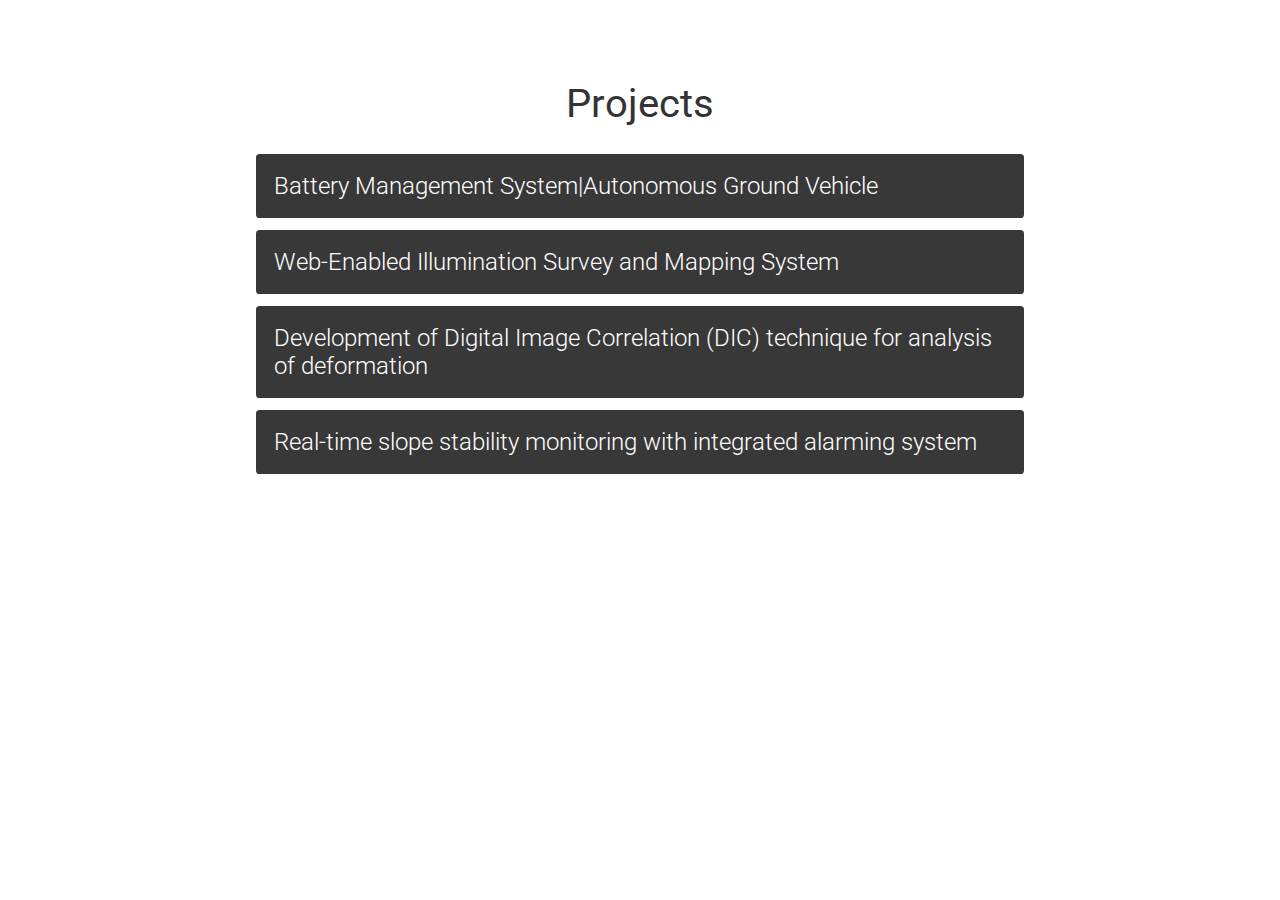
<file: Assignments/Projects/index.html>
<!DOCTYPE html>
<html lang="en" >
<head>
  <meta charset="UTF-8">
  <title>Projects</title>
  <link rel="stylesheet" href="./style.css">

</head>
<body>

<h1>Projects</h1>

<ul class="accordion">
  <li>
    <a class="toggle" href=#>Battery Management System|Autonomous Ground Vehicle</a>
    <p class="inner">
      Autonomous Ground Vehicle, IGVC-AutoNav, Second Position |AGV LAB | IIT Kharagpur<br>
•Developed the battery management system with various specification and different voltage output to different sensors<br>
•Designed a circuit to monitor battery level and plotted the voltage to load characteristics and current to load characteristics

	  </p>
  </li>
  
  <li>
    <a class="toggle" href=#>Web-Enabled Illumination Survey and Mapping System </a>
    <p class="inner">
      Web-Enabled Illumination Survey and Mapping System | Innovation Lab | IIT Kharagpur <br>
• Built a handheld device for illumination surveying of geo-fence; engineered a lux-meter, caliberated it to minimize error <br>
• Organised the data captured and mapped it showing the intensity at each surveyed points, creating a GUI for potential users.
 </p>
  </li>
  
  <li>
    <a class="toggle" href=#>Development of Digital Image Correlation (DIC) technique for analysis of deformation </a>
    <p class="inner">
      Development of Digital Image Correlation (DIC) technique for analysis of deformation | IIT Kharagpur <br>
• Determining the actual deformation behavior in geo-materials using finite element method based on DIC technique<br>
• Designing of structures and quantitative estimation of mechanical constitutive parameters through image analysis
</p>
  </li>
  
  <li>
    <a class="toggle" href=#>Real-time slope stability monitoring with integrated alarming system</a>
    <p class="inner">
      Real-time slope stability monitoring with integrated alarming system| Prof. Khanindra Pathak | IIT Kharagpur <br>
	  • Formulating accurate method to measure linear+angular displacement of slope in four dimensions from numerical approach <br>
• Prototyping a device using MEMS(microelectromechanical-system) to collect nine-axes motion data remotely to predict  failure
</p>
  </li>
</ul>
<!-- partial -->
  <script src='https://cdnjs.cloudflare.com/ajax/libs/jquery/3.3.1/jquery.min.js'></script><script  src="./script.js"></script>

</body>
</html>
</file>
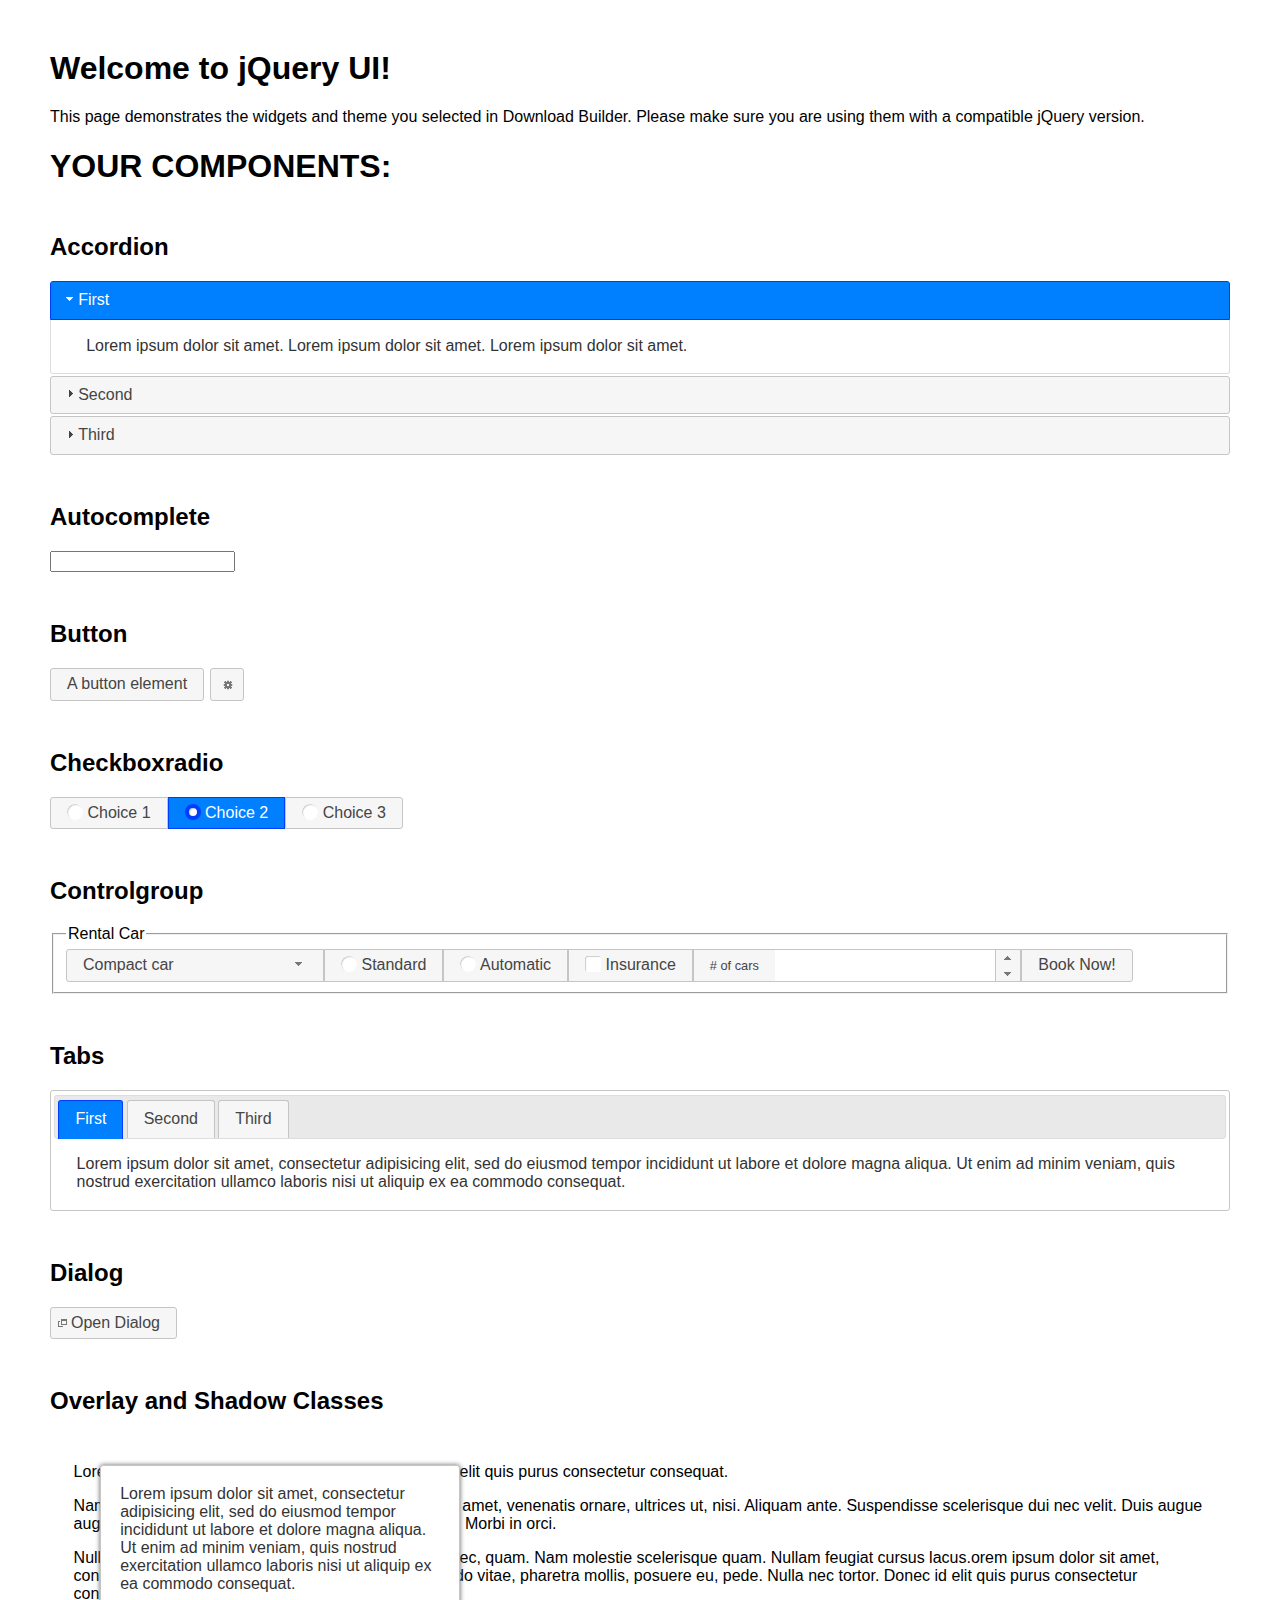
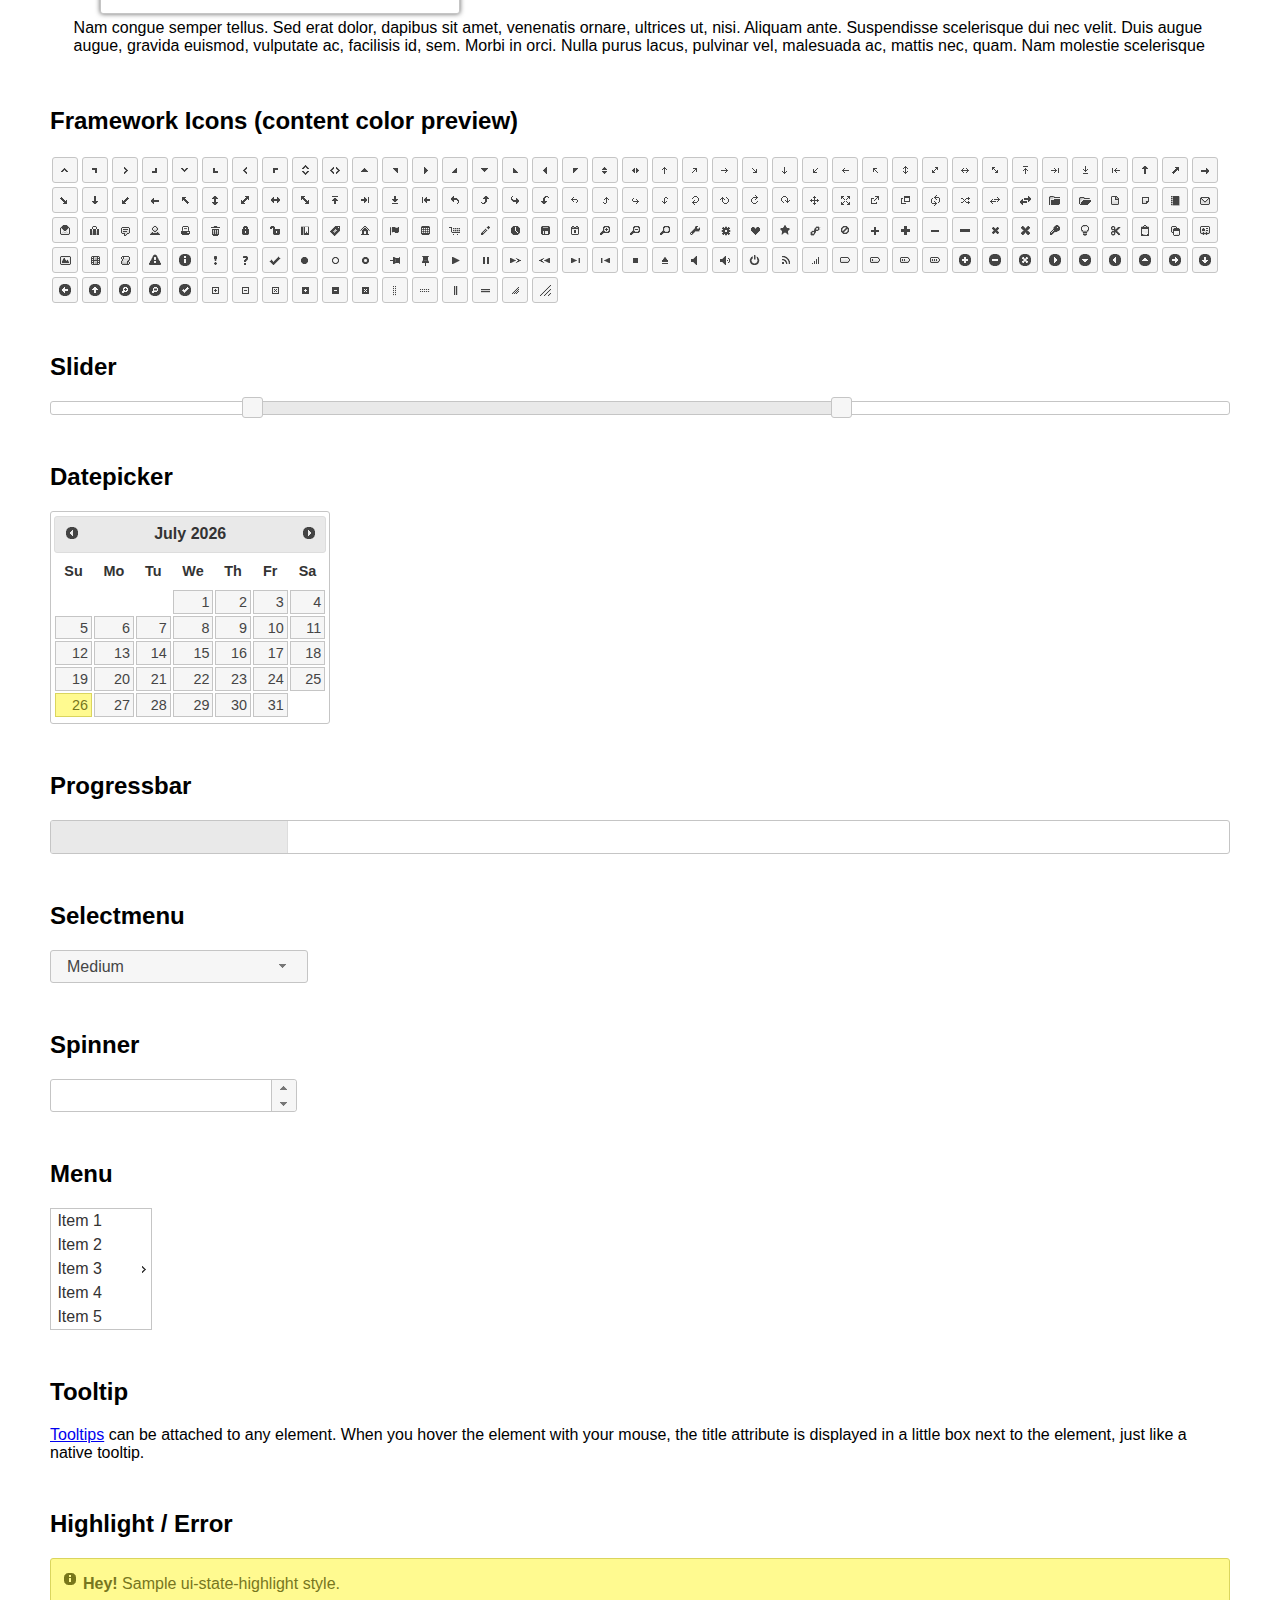
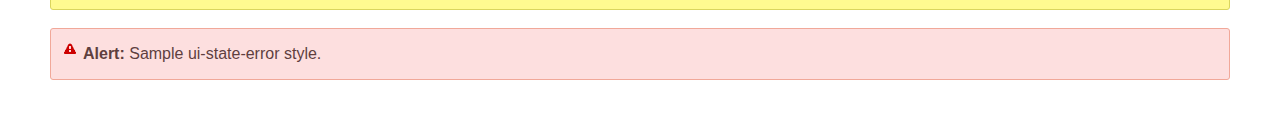
<file: Assignments/Assignment2/jquery_ui/index.html>
<!doctype html>
<html lang="us">
<head>
	<meta charset="utf-8">
	<title>jQuery UI Example Page</title>
	<link href="jquery-ui.css" rel="stylesheet">
	<style>
	body{
		font-family: "Trebuchet MS", sans-serif;
		margin: 50px;
	}
	.demoHeaders {
		margin-top: 2em;
	}
	#dialog-link {
		padding: .4em 1em .4em 20px;
		text-decoration: none;
		position: relative;
	}
	#dialog-link span.ui-icon {
		margin: 0 5px 0 0;
		position: absolute;
		left: .2em;
		top: 50%;
		margin-top: -8px;
	}
	#icons {
		margin: 0;
		padding: 0;
	}
	#icons li {
		margin: 2px;
		position: relative;
		padding: 4px 0;
		cursor: pointer;
		float: left;
		list-style: none;
	}
	#icons span.ui-icon {
		float: left;
		margin: 0 4px;
	}
	.fakewindowcontain .ui-widget-overlay {
		position: absolute;
	}
	select {
		width: 200px;
	}
	</style>
</head>
<body>

<h1>Welcome to jQuery UI!</h1>

<div class="ui-widget">
	<p>This page demonstrates the widgets and theme you selected in Download Builder. Please make sure you are using them with a compatible jQuery version.</p>
</div>

<h1>YOUR COMPONENTS:</h1>


<!-- Accordion -->
<h2 class="demoHeaders">Accordion</h2>
<div id="accordion">
	<h3>First</h3>
	<div>Lorem ipsum dolor sit amet. Lorem ipsum dolor sit amet. Lorem ipsum dolor sit amet.</div>
	<h3>Second</h3>
	<div>Phasellus mattis tincidunt nibh.</div>
	<h3>Third</h3>
	<div>Nam dui erat, auctor a, dignissim quis.</div>
</div>



<!-- Autocomplete -->
<h2 class="demoHeaders">Autocomplete</h2>
<div>
	<input id="autocomplete" title="type &quot;a&quot;">
</div>



<!-- Button -->
<h2 class="demoHeaders">Button</h2>
<button id="button">A button element</button>
<button id="button-icon">An icon-only button</button>



<!-- Checkboxradio -->
<h2 class="demoHeaders">Checkboxradio</h2>
<form style="margin-top: 1em;">
	<div id="radioset">
		<input type="radio" id="radio1" name="radio"><label for="radio1">Choice 1</label>
		<input type="radio" id="radio2" name="radio" checked="checked"><label for="radio2">Choice 2</label>
		<input type="radio" id="radio3" name="radio"><label for="radio3">Choice 3</label>
	</div>
</form>



<!-- Controlgroup -->
<h2 class="demoHeaders">Controlgroup</h2>
<fieldset>
	<legend>Rental Car</legend>
	<div id="controlgroup">
		<select id="car-type">
			<option>Compact car</option>
			<option>Midsize car</option>
			<option>Full size car</option>
			<option>SUV</option>
			<option>Luxury</option>
			<option>Truck</option>
			<option>Van</option>
		</select>
		<label for="transmission-standard">Standard</label>
		<input type="radio" name="transmission" id="transmission-standard">
		<label for="transmission-automatic">Automatic</label>
		<input type="radio" name="transmission" id="transmission-automatic">
		<label for="insurance">Insurance</label>
		<input type="checkbox" name="insurance" id="insurance">
		<label for="horizontal-spinner" class="ui-controlgroup-label"># of cars</label>
		<input id="horizontal-spinner" class="ui-spinner-input">
		<button>Book Now!</button>
	</div>
</fieldset>



<!-- Tabs -->
<h2 class="demoHeaders">Tabs</h2>
<div id="tabs">
	<ul>
		<li><a href="#tabs-1">First</a></li>
		<li><a href="#tabs-2">Second</a></li>
		<li><a href="#tabs-3">Third</a></li>
	</ul>
	<div id="tabs-1">Lorem ipsum dolor sit amet, consectetur adipisicing elit, sed do eiusmod tempor incididunt ut labore et dolore magna aliqua. Ut enim ad minim veniam, quis nostrud exercitation ullamco laboris nisi ut aliquip ex ea commodo consequat.</div>
	<div id="tabs-2">Phasellus mattis tincidunt nibh. Cras orci urna, blandit id, pretium vel, aliquet ornare, felis. Maecenas scelerisque sem non nisl. Fusce sed lorem in enim dictum bibendum.</div>
	<div id="tabs-3">Nam dui erat, auctor a, dignissim quis, sollicitudin eu, felis. Pellentesque nisi urna, interdum eget, sagittis et, consequat vestibulum, lacus. Mauris porttitor ullamcorper augue.</div>
</div>



<h2 class="demoHeaders">Dialog</h2>
<p>
	<button id="dialog-link" class="ui-button ui-corner-all ui-widget">
		<span class="ui-icon ui-icon-newwin"></span>Open Dialog
	</button>
</p>

<h2 class="demoHeaders">Overlay and Shadow Classes</h2>
<div style="position: relative; width: 96%; height: 200px; padding:1% 2%; overflow:hidden;" class="fakewindowcontain">
	<p>Lorem ipsum dolor sit amet,  Nulla nec tortor. Donec id elit quis purus consectetur consequat. </p><p>Nam congue semper tellus. Sed erat dolor, dapibus sit amet, venenatis ornare, ultrices ut, nisi. Aliquam ante. Suspendisse scelerisque dui nec velit. Duis augue augue, gravida euismod, vulputate ac, facilisis id, sem. Morbi in orci. </p><p>Nulla purus lacus, pulvinar vel, malesuada ac, mattis nec, quam. Nam molestie scelerisque quam. Nullam feugiat cursus lacus.orem ipsum dolor sit amet, consectetur adipiscing elit. Donec libero risus, commodo vitae, pharetra mollis, posuere eu, pede. Nulla nec tortor. Donec id elit quis purus consectetur consequat. </p><p>Nam congue semper tellus. Sed erat dolor, dapibus sit amet, venenatis ornare, ultrices ut, nisi. Aliquam ante. Suspendisse scelerisque dui nec velit. Duis augue augue, gravida euismod, vulputate ac, facilisis id, sem. Morbi in orci. Nulla purus lacus, pulvinar vel, malesuada ac, mattis nec, quam. Nam molestie scelerisque quam. </p><p>Nullam feugiat cursus lacus.orem ipsum dolor sit amet, consectetur adipiscing elit. Donec libero risus, commodo vitae, pharetra mollis, posuere eu, pede. Nulla nec tortor. Donec id elit quis purus consectetur consequat. Nam congue semper tellus. Sed erat dolor, dapibus sit amet, venenatis ornare, ultrices ut, nisi. Aliquam ante. </p><p>Suspendisse scelerisque dui nec velit. Duis augue augue, gravida euismod, vulputate ac, facilisis id, sem. Morbi in orci. Nulla purus lacus, pulvinar vel, malesuada ac, mattis nec, quam. Nam molestie scelerisque quam. Nullam feugiat cursus lacus.orem ipsum dolor sit amet, consectetur adipiscing elit. Donec libero risus, commodo vitae, pharetra mollis, posuere eu, pede. Nulla nec tortor. Donec id elit quis purus consectetur consequat. Nam congue semper tellus. Sed erat dolor, dapibus sit amet, venenatis ornare, ultrices ut, nisi. </p>

	<!-- ui-dialog -->
	<div class="ui-widget-overlay ui-front"></div>
	<div style="position: absolute; width: 320px; left: 50px; top: 30px; padding: 1.2em" class="ui-widget ui-front ui-widget-content ui-corner-all ui-widget-shadow">
		Lorem ipsum dolor sit amet, consectetur adipisicing elit, sed do eiusmod tempor incididunt ut labore et dolore magna aliqua. Ut enim ad minim veniam, quis nostrud exercitation ullamco laboris nisi ut aliquip ex ea commodo consequat.
	</div>

</div>

<!-- ui-dialog -->
<div id="dialog" title="Dialog Title">
	<p>Lorem ipsum dolor sit amet, consectetur adipisicing elit, sed do eiusmod tempor incididunt ut labore et dolore magna aliqua. Ut enim ad minim veniam, quis nostrud exercitation ullamco laboris nisi ut aliquip ex ea commodo consequat.</p>
</div>



<h2 class="demoHeaders">Framework Icons (content color preview)</h2>
<ul id="icons" class="ui-widget ui-helper-clearfix">
	<li class="ui-state-default ui-corner-all" title=".ui-icon-caret-1-n"><span class="ui-icon ui-icon-caret-1-n"></span></li>
	<li class="ui-state-default ui-corner-all" title=".ui-icon-caret-1-ne"><span class="ui-icon ui-icon-caret-1-ne"></span></li>
	<li class="ui-state-default ui-corner-all" title=".ui-icon-caret-1-e"><span class="ui-icon ui-icon-caret-1-e"></span></li>
	<li class="ui-state-default ui-corner-all" title=".ui-icon-caret-1-se"><span class="ui-icon ui-icon-caret-1-se"></span></li>
	<li class="ui-state-default ui-corner-all" title=".ui-icon-caret-1-s"><span class="ui-icon ui-icon-caret-1-s"></span></li>
	<li class="ui-state-default ui-corner-all" title=".ui-icon-caret-1-sw"><span class="ui-icon ui-icon-caret-1-sw"></span></li>
	<li class="ui-state-default ui-corner-all" title=".ui-icon-caret-1-w"><span class="ui-icon ui-icon-caret-1-w"></span></li>
	<li class="ui-state-default ui-corner-all" title=".ui-icon-caret-1-nw"><span class="ui-icon ui-icon-caret-1-nw"></span></li>
	<li class="ui-state-default ui-corner-all" title=".ui-icon-caret-2-n-s"><span class="ui-icon ui-icon-caret-2-n-s"></span></li>
	<li class="ui-state-default ui-corner-all" title=".ui-icon-caret-2-e-w"><span class="ui-icon ui-icon-caret-2-e-w"></span></li>
	<li class="ui-state-default ui-corner-all" title=".ui-icon-triangle-1-n"><span class="ui-icon ui-icon-triangle-1-n"></span></li>
	<li class="ui-state-default ui-corner-all" title=".ui-icon-triangle-1-ne"><span class="ui-icon ui-icon-triangle-1-ne"></span></li>
	<li class="ui-state-default ui-corner-all" title=".ui-icon-triangle-1-e"><span class="ui-icon ui-icon-triangle-1-e"></span></li>
	<li class="ui-state-default ui-corner-all" title=".ui-icon-triangle-1-se"><span class="ui-icon ui-icon-triangle-1-se"></span></li>
	<li class="ui-state-default ui-corner-all" title=".ui-icon-triangle-1-s"><span class="ui-icon ui-icon-triangle-1-s"></span></li>
	<li class="ui-state-default ui-corner-all" title=".ui-icon-triangle-1-sw"><span class="ui-icon ui-icon-triangle-1-sw"></span></li>
	<li class="ui-state-default ui-corner-all" title=".ui-icon-triangle-1-w"><span class="ui-icon ui-icon-triangle-1-w"></span></li>
	<li class="ui-state-default ui-corner-all" title=".ui-icon-triangle-1-nw"><span class="ui-icon ui-icon-triangle-1-nw"></span></li>
	<li class="ui-state-default ui-corner-all" title=".ui-icon-triangle-2-n-s"><span class="ui-icon ui-icon-triangle-2-n-s"></span></li>
	<li class="ui-state-default ui-corner-all" title=".ui-icon-triangle-2-e-w"><span class="ui-icon ui-icon-triangle-2-e-w"></span></li>
	<li class="ui-state-default ui-corner-all" title=".ui-icon-arrow-1-n"><span class="ui-icon ui-icon-arrow-1-n"></span></li>
	<li class="ui-state-default ui-corner-all" title=".ui-icon-arrow-1-ne"><span class="ui-icon ui-icon-arrow-1-ne"></span></li>
	<li class="ui-state-default ui-corner-all" title=".ui-icon-arrow-1-e"><span class="ui-icon ui-icon-arrow-1-e"></span></li>
	<li class="ui-state-default ui-corner-all" title=".ui-icon-arrow-1-se"><span class="ui-icon ui-icon-arrow-1-se"></span></li>
	<li class="ui-state-default ui-corner-all" title=".ui-icon-arrow-1-s"><span class="ui-icon ui-icon-arrow-1-s"></span></li>
	<li class="ui-state-default ui-corner-all" title=".ui-icon-arrow-1-sw"><span class="ui-icon ui-icon-arrow-1-sw"></span></li>
	<li class="ui-state-default ui-corner-all" title=".ui-icon-arrow-1-w"><span class="ui-icon ui-icon-arrow-1-w"></span></li>
	<li class="ui-state-default ui-corner-all" title=".ui-icon-arrow-1-nw"><span class="ui-icon ui-icon-arrow-1-nw"></span></li>
	<li class="ui-state-default ui-corner-all" title=".ui-icon-arrow-2-n-s"><span class="ui-icon ui-icon-arrow-2-n-s"></span></li>
	<li class="ui-state-default ui-corner-all" title=".ui-icon-arrow-2-ne-sw"><span class="ui-icon ui-icon-arrow-2-ne-sw"></span></li>
	<li class="ui-state-default ui-corner-all" title=".ui-icon-arrow-2-e-w"><span class="ui-icon ui-icon-arrow-2-e-w"></span></li>
	<li class="ui-state-default ui-corner-all" title=".ui-icon-arrow-2-se-nw"><span class="ui-icon ui-icon-arrow-2-se-nw"></span></li>
	<li class="ui-state-default ui-corner-all" title=".ui-icon-arrowstop-1-n"><span class="ui-icon ui-icon-arrowstop-1-n"></span></li>
	<li class="ui-state-default ui-corner-all" title=".ui-icon-arrowstop-1-e"><span class="ui-icon ui-icon-arrowstop-1-e"></span></li>
	<li class="ui-state-default ui-corner-all" title=".ui-icon-arrowstop-1-s"><span class="ui-icon ui-icon-arrowstop-1-s"></span></li>
	<li class="ui-state-default ui-corner-all" title=".ui-icon-arrowstop-1-w"><span class="ui-icon ui-icon-arrowstop-1-w"></span></li>
	<li class="ui-state-default ui-corner-all" title=".ui-icon-arrowthick-1-n"><span class="ui-icon ui-icon-arrowthick-1-n"></span></li>
	<li class="ui-state-default ui-corner-all" title=".ui-icon-arrowthick-1-ne"><span class="ui-icon ui-icon-arrowthick-1-ne"></span></li>
	<li class="ui-state-default ui-corner-all" title=".ui-icon-arrowthick-1-e"><span class="ui-icon ui-icon-arrowthick-1-e"></span></li>
	<li class="ui-state-default ui-corner-all" title=".ui-icon-arrowthick-1-se"><span class="ui-icon ui-icon-arrowthick-1-se"></span></li>
	<li class="ui-state-default ui-corner-all" title=".ui-icon-arrowthick-1-s"><span class="ui-icon ui-icon-arrowthick-1-s"></span></li>
	<li class="ui-state-default ui-corner-all" title=".ui-icon-arrowthick-1-sw"><span class="ui-icon ui-icon-arrowthick-1-sw"></span></li>
	<li class="ui-state-default ui-corner-all" title=".ui-icon-arrowthick-1-w"><span class="ui-icon ui-icon-arrowthick-1-w"></span></li>
	<li class="ui-state-default ui-corner-all" title=".ui-icon-arrowthick-1-nw"><span class="ui-icon ui-icon-arrowthick-1-nw"></span></li>
	<li class="ui-state-default ui-corner-all" title=".ui-icon-arrowthick-2-n-s"><span class="ui-icon ui-icon-arrowthick-2-n-s"></span></li>
	<li class="ui-state-default ui-corner-all" title=".ui-icon-arrowthick-2-ne-sw"><span class="ui-icon ui-icon-arrowthick-2-ne-sw"></span></li>
	<li class="ui-state-default ui-corner-all" title=".ui-icon-arrowthick-2-e-w"><span class="ui-icon ui-icon-arrowthick-2-e-w"></span></li>
	<li class="ui-state-default ui-corner-all" title=".ui-icon-arrowthick-2-se-nw"><span class="ui-icon ui-icon-arrowthick-2-se-nw"></span></li>
	<li class="ui-state-default ui-corner-all" title=".ui-icon-arrowthickstop-1-n"><span class="ui-icon ui-icon-arrowthickstop-1-n"></span></li>
	<li class="ui-state-default ui-corner-all" title=".ui-icon-arrowthickstop-1-e"><span class="ui-icon ui-icon-arrowthickstop-1-e"></span></li>
	<li class="ui-state-default ui-corner-all" title=".ui-icon-arrowthickstop-1-s"><span class="ui-icon ui-icon-arrowthickstop-1-s"></span></li>
	<li class="ui-state-default ui-corner-all" title=".ui-icon-arrowthickstop-1-w"><span class="ui-icon ui-icon-arrowthickstop-1-w"></span></li>
	<li class="ui-state-default ui-corner-all" title=".ui-icon-arrowreturnthick-1-w"><span class="ui-icon ui-icon-arrowreturnthick-1-w"></span></li>
	<li class="ui-state-default ui-corner-all" title=".ui-icon-arrowreturnthick-1-n"><span class="ui-icon ui-icon-arrowreturnthick-1-n"></span></li>
	<li class="ui-state-default ui-corner-all" title=".ui-icon-arrowreturnthick-1-e"><span class="ui-icon ui-icon-arrowreturnthick-1-e"></span></li>
	<li class="ui-state-default ui-corner-all" title=".ui-icon-arrowreturnthick-1-s"><span class="ui-icon ui-icon-arrowreturnthick-1-s"></span></li>
	<li class="ui-state-default ui-corner-all" title=".ui-icon-arrowreturn-1-w"><span class="ui-icon ui-icon-arrowreturn-1-w"></span></li>
	<li class="ui-state-default ui-corner-all" title=".ui-icon-arrowreturn-1-n"><span class="ui-icon ui-icon-arrowreturn-1-n"></span></li>
	<li class="ui-state-default ui-corner-all" title=".ui-icon-arrowreturn-1-e"><span class="ui-icon ui-icon-arrowreturn-1-e"></span></li>
	<li class="ui-state-default ui-corner-all" title=".ui-icon-arrowreturn-1-s"><span class="ui-icon ui-icon-arrowreturn-1-s"></span></li>
	<li class="ui-state-default ui-corner-all" title=".ui-icon-arrowrefresh-1-w"><span class="ui-icon ui-icon-arrowrefresh-1-w"></span></li>
	<li class="ui-state-default ui-corner-all" title=".ui-icon-arrowrefresh-1-n"><span class="ui-icon ui-icon-arrowrefresh-1-n"></span></li>
	<li class="ui-state-default ui-corner-all" title=".ui-icon-arrowrefresh-1-e"><span class="ui-icon ui-icon-arrowrefresh-1-e"></span></li>
	<li class="ui-state-default ui-corner-all" title=".ui-icon-arrowrefresh-1-s"><span class="ui-icon ui-icon-arrowrefresh-1-s"></span></li>
	<li class="ui-state-default ui-corner-all" title=".ui-icon-arrow-4"><span class="ui-icon ui-icon-arrow-4"></span></li>
	<li class="ui-state-default ui-corner-all" title=".ui-icon-arrow-4-diag"><span class="ui-icon ui-icon-arrow-4-diag"></span></li>
	<li class="ui-state-default ui-corner-all" title=".ui-icon-extlink"><span class="ui-icon ui-icon-extlink"></span></li>
	<li class="ui-state-default ui-corner-all" title=".ui-icon-newwin"><span class="ui-icon ui-icon-newwin"></span></li>
	<li class="ui-state-default ui-corner-all" title=".ui-icon-refresh"><span class="ui-icon ui-icon-refresh"></span></li>
	<li class="ui-state-default ui-corner-all" title=".ui-icon-shuffle"><span class="ui-icon ui-icon-shuffle"></span></li>
	<li class="ui-state-default ui-corner-all" title=".ui-icon-transfer-e-w"><span class="ui-icon ui-icon-transfer-e-w"></span></li>
	<li class="ui-state-default ui-corner-all" title=".ui-icon-transferthick-e-w"><span class="ui-icon ui-icon-transferthick-e-w"></span></li>
	<li class="ui-state-default ui-corner-all" title=".ui-icon-folder-collapsed"><span class="ui-icon ui-icon-folder-collapsed"></span></li>
	<li class="ui-state-default ui-corner-all" title=".ui-icon-folder-open"><span class="ui-icon ui-icon-folder-open"></span></li>
	<li class="ui-state-default ui-corner-all" title=".ui-icon-document"><span class="ui-icon ui-icon-document"></span></li>
	<li class="ui-state-default ui-corner-all" title=".ui-icon-document-b"><span class="ui-icon ui-icon-document-b"></span></li>
	<li class="ui-state-default ui-corner-all" title=".ui-icon-note"><span class="ui-icon ui-icon-note"></span></li>
	<li class="ui-state-default ui-corner-all" title=".ui-icon-mail-closed"><span class="ui-icon ui-icon-mail-closed"></span></li>
	<li class="ui-state-default ui-corner-all" title=".ui-icon-mail-open"><span class="ui-icon ui-icon-mail-open"></span></li>
	<li class="ui-state-default ui-corner-all" title=".ui-icon-suitcase"><span class="ui-icon ui-icon-suitcase"></span></li>
	<li class="ui-state-default ui-corner-all" title=".ui-icon-comment"><span class="ui-icon ui-icon-comment"></span></li>
	<li class="ui-state-default ui-corner-all" title=".ui-icon-person"><span class="ui-icon ui-icon-person"></span></li>
	<li class="ui-state-default ui-corner-all" title=".ui-icon-print"><span class="ui-icon ui-icon-print"></span></li>
	<li class="ui-state-default ui-corner-all" title=".ui-icon-trash"><span class="ui-icon ui-icon-trash"></span></li>
	<li class="ui-state-default ui-corner-all" title=".ui-icon-locked"><span class="ui-icon ui-icon-locked"></span></li>
	<li class="ui-state-default ui-corner-all" title=".ui-icon-unlocked"><span class="ui-icon ui-icon-unlocked"></span></li>
	<li class="ui-state-default ui-corner-all" title=".ui-icon-bookmark"><span class="ui-icon ui-icon-bookmark"></span></li>
	<li class="ui-state-default ui-corner-all" title=".ui-icon-tag"><span class="ui-icon ui-icon-tag"></span></li>
	<li class="ui-state-default ui-corner-all" title=".ui-icon-home"><span class="ui-icon ui-icon-home"></span></li>
	<li class="ui-state-default ui-corner-all" title=".ui-icon-flag"><span class="ui-icon ui-icon-flag"></span></li>
	<li class="ui-state-default ui-corner-all" title=".ui-icon-calculator"><span class="ui-icon ui-icon-calculator"></span></li>
	<li class="ui-state-default ui-corner-all" title=".ui-icon-cart"><span class="ui-icon ui-icon-cart"></span></li>
	<li class="ui-state-default ui-corner-all" title=".ui-icon-pencil"><span class="ui-icon ui-icon-pencil"></span></li>
	<li class="ui-state-default ui-corner-all" title=".ui-icon-clock"><span class="ui-icon ui-icon-clock"></span></li>
	<li class="ui-state-default ui-corner-all" title=".ui-icon-disk"><span class="ui-icon ui-icon-disk"></span></li>
	<li class="ui-state-default ui-corner-all" title=".ui-icon-calendar"><span class="ui-icon ui-icon-calendar"></span></li>
	<li class="ui-state-default ui-corner-all" title=".ui-icon-zoomin"><span class="ui-icon ui-icon-zoomin"></span></li>
	<li class="ui-state-default ui-corner-all" title=".ui-icon-zoomout"><span class="ui-icon ui-icon-zoomout"></span></li>
	<li class="ui-state-default ui-corner-all" title=".ui-icon-search"><span class="ui-icon ui-icon-search"></span></li>
	<li class="ui-state-default ui-corner-all" title=".ui-icon-wrench"><span class="ui-icon ui-icon-wrench"></span></li>
	<li class="ui-state-default ui-corner-all" title=".ui-icon-gear"><span class="ui-icon ui-icon-gear"></span></li>
	<li class="ui-state-default ui-corner-all" title=".ui-icon-heart"><span class="ui-icon ui-icon-heart"></span></li>
	<li class="ui-state-default ui-corner-all" title=".ui-icon-star"><span class="ui-icon ui-icon-star"></span></li>
	<li class="ui-state-default ui-corner-all" title=".ui-icon-link"><span class="ui-icon ui-icon-link"></span></li>
	<li class="ui-state-default ui-corner-all" title=".ui-icon-cancel"><span class="ui-icon ui-icon-cancel"></span></li>
	<li class="ui-state-default ui-corner-all" title=".ui-icon-plus"><span class="ui-icon ui-icon-plus"></span></li>
	<li class="ui-state-default ui-corner-all" title=".ui-icon-plusthick"><span class="ui-icon ui-icon-plusthick"></span></li>
	<li class="ui-state-default ui-corner-all" title=".ui-icon-minus"><span class="ui-icon ui-icon-minus"></span></li>
	<li class="ui-state-default ui-corner-all" title=".ui-icon-minusthick"><span class="ui-icon ui-icon-minusthick"></span></li>
	<li class="ui-state-default ui-corner-all" title=".ui-icon-close"><span class="ui-icon ui-icon-close"></span></li>
	<li class="ui-state-default ui-corner-all" title=".ui-icon-closethick"><span class="ui-icon ui-icon-closethick"></span></li>
	<li class="ui-state-default ui-corner-all" title=".ui-icon-key"><span class="ui-icon ui-icon-key"></span></li>
	<li class="ui-state-default ui-corner-all" title=".ui-icon-lightbulb"><span class="ui-icon ui-icon-lightbulb"></span></li>
	<li class="ui-state-default ui-corner-all" title=".ui-icon-scissors"><span class="ui-icon ui-icon-scissors"></span></li>
	<li class="ui-state-default ui-corner-all" title=".ui-icon-clipboard"><span class="ui-icon ui-icon-clipboard"></span></li>
	<li class="ui-state-default ui-corner-all" title=".ui-icon-copy"><span class="ui-icon ui-icon-copy"></span></li>
	<li class="ui-state-default ui-corner-all" title=".ui-icon-contact"><span class="ui-icon ui-icon-contact"></span></li>
	<li class="ui-state-default ui-corner-all" title=".ui-icon-image"><span class="ui-icon ui-icon-image"></span></li>
	<li class="ui-state-default ui-corner-all" title=".ui-icon-video"><span class="ui-icon ui-icon-video"></span></li>
	<li class="ui-state-default ui-corner-all" title=".ui-icon-script"><span class="ui-icon ui-icon-script"></span></li>
	<li class="ui-state-default ui-corner-all" title=".ui-icon-alert"><span class="ui-icon ui-icon-alert"></span></li>
	<li class="ui-state-default ui-corner-all" title=".ui-icon-info"><span class="ui-icon ui-icon-info"></span></li>
	<li class="ui-state-default ui-corner-all" title=".ui-icon-notice"><span class="ui-icon ui-icon-notice"></span></li>
	<li class="ui-state-default ui-corner-all" title=".ui-icon-help"><span class="ui-icon ui-icon-help"></span></li>
	<li class="ui-state-default ui-corner-all" title=".ui-icon-check"><span class="ui-icon ui-icon-check"></span></li>
	<li class="ui-state-default ui-corner-all" title=".ui-icon-bullet"><span class="ui-icon ui-icon-bullet"></span></li>
	<li class="ui-state-default ui-corner-all" title=".ui-icon-radio-off"><span class="ui-icon ui-icon-radio-off"></span></li>
	<li class="ui-state-default ui-corner-all" title=".ui-icon-radio-on"><span class="ui-icon ui-icon-radio-on"></span></li>
	<li class="ui-state-default ui-corner-all" title=".ui-icon-pin-w"><span class="ui-icon ui-icon-pin-w"></span></li>
	<li class="ui-state-default ui-corner-all" title=".ui-icon-pin-s"><span class="ui-icon ui-icon-pin-s"></span></li>
	<li class="ui-state-default ui-corner-all" title=".ui-icon-play"><span class="ui-icon ui-icon-play"></span></li>
	<li class="ui-state-default ui-corner-all" title=".ui-icon-pause"><span class="ui-icon ui-icon-pause"></span></li>
	<li class="ui-state-default ui-corner-all" title=".ui-icon-seek-next"><span class="ui-icon ui-icon-seek-next"></span></li>
	<li class="ui-state-default ui-corner-all" title=".ui-icon-seek-prev"><span class="ui-icon ui-icon-seek-prev"></span></li>
	<li class="ui-state-default ui-corner-all" title=".ui-icon-seek-end"><span class="ui-icon ui-icon-seek-end"></span></li>
	<li class="ui-state-default ui-corner-all" title=".ui-icon-seek-first"><span class="ui-icon ui-icon-seek-first"></span></li>
	<li class="ui-state-default ui-corner-all" title=".ui-icon-stop"><span class="ui-icon ui-icon-stop"></span></li>
	<li class="ui-state-default ui-corner-all" title=".ui-icon-eject"><span class="ui-icon ui-icon-eject"></span></li>
	<li class="ui-state-default ui-corner-all" title=".ui-icon-volume-off"><span class="ui-icon ui-icon-volume-off"></span></li>
	<li class="ui-state-default ui-corner-all" title=".ui-icon-volume-on"><span class="ui-icon ui-icon-volume-on"></span></li>
	<li class="ui-state-default ui-corner-all" title=".ui-icon-power"><span class="ui-icon ui-icon-power"></span></li>
	<li class="ui-state-default ui-corner-all" title=".ui-icon-signal-diag"><span class="ui-icon ui-icon-signal-diag"></span></li>
	<li class="ui-state-default ui-corner-all" title=".ui-icon-signal"><span class="ui-icon ui-icon-signal"></span></li>
	<li class="ui-state-default ui-corner-all" title=".ui-icon-battery-0"><span class="ui-icon ui-icon-battery-0"></span></li>
	<li class="ui-state-default ui-corner-all" title=".ui-icon-battery-1"><span class="ui-icon ui-icon-battery-1"></span></li>
	<li class="ui-state-default ui-corner-all" title=".ui-icon-battery-2"><span class="ui-icon ui-icon-battery-2"></span></li>
	<li class="ui-state-default ui-corner-all" title=".ui-icon-battery-3"><span class="ui-icon ui-icon-battery-3"></span></li>
	<li class="ui-state-default ui-corner-all" title=".ui-icon-circle-plus"><span class="ui-icon ui-icon-circle-plus"></span></li>
	<li class="ui-state-default ui-corner-all" title=".ui-icon-circle-minus"><span class="ui-icon ui-icon-circle-minus"></span></li>
	<li class="ui-state-default ui-corner-all" title=".ui-icon-circle-close"><span class="ui-icon ui-icon-circle-close"></span></li>
	<li class="ui-state-default ui-corner-all" title=".ui-icon-circle-triangle-e"><span class="ui-icon ui-icon-circle-triangle-e"></span></li>
	<li class="ui-state-default ui-corner-all" title=".ui-icon-circle-triangle-s"><span class="ui-icon ui-icon-circle-triangle-s"></span></li>
	<li class="ui-state-default ui-corner-all" title=".ui-icon-circle-triangle-w"><span class="ui-icon ui-icon-circle-triangle-w"></span></li>
	<li class="ui-state-default ui-corner-all" title=".ui-icon-circle-triangle-n"><span class="ui-icon ui-icon-circle-triangle-n"></span></li>
	<li class="ui-state-default ui-corner-all" title=".ui-icon-circle-arrow-e"><span class="ui-icon ui-icon-circle-arrow-e"></span></li>
	<li class="ui-state-default ui-corner-all" title=".ui-icon-circle-arrow-s"><span class="ui-icon ui-icon-circle-arrow-s"></span></li>
	<li class="ui-state-default ui-corner-all" title=".ui-icon-circle-arrow-w"><span class="ui-icon ui-icon-circle-arrow-w"></span></li>
	<li class="ui-state-default ui-corner-all" title=".ui-icon-circle-arrow-n"><span class="ui-icon ui-icon-circle-arrow-n"></span></li>
	<li class="ui-state-default ui-corner-all" title=".ui-icon-circle-zoomin"><span class="ui-icon ui-icon-circle-zoomin"></span></li>
	<li class="ui-state-default ui-corner-all" title=".ui-icon-circle-zoomout"><span class="ui-icon ui-icon-circle-zoomout"></span></li>
	<li class="ui-state-default ui-corner-all" title=".ui-icon-circle-check"><span class="ui-icon ui-icon-circle-check"></span></li>
	<li class="ui-state-default ui-corner-all" title=".ui-icon-circlesmall-plus"><span class="ui-icon ui-icon-circlesmall-plus"></span></li>
	<li class="ui-state-default ui-corner-all" title=".ui-icon-circlesmall-minus"><span class="ui-icon ui-icon-circlesmall-minus"></span></li>
	<li class="ui-state-default ui-corner-all" title=".ui-icon-circlesmall-close"><span class="ui-icon ui-icon-circlesmall-close"></span></li>
	<li class="ui-state-default ui-corner-all" title=".ui-icon-squaresmall-plus"><span class="ui-icon ui-icon-squaresmall-plus"></span></li>
	<li class="ui-state-default ui-corner-all" title=".ui-icon-squaresmall-minus"><span class="ui-icon ui-icon-squaresmall-minus"></span></li>
	<li class="ui-state-default ui-corner-all" title=".ui-icon-squaresmall-close"><span class="ui-icon ui-icon-squaresmall-close"></span></li>
	<li class="ui-state-default ui-corner-all" title=".ui-icon-grip-dotted-vertical"><span class="ui-icon ui-icon-grip-dotted-vertical"></span></li>
	<li class="ui-state-default ui-corner-all" title=".ui-icon-grip-dotted-horizontal"><span class="ui-icon ui-icon-grip-dotted-horizontal"></span></li>
	<li class="ui-state-default ui-corner-all" title=".ui-icon-grip-solid-vertical"><span class="ui-icon ui-icon-grip-solid-vertical"></span></li>
	<li class="ui-state-default ui-corner-all" title=".ui-icon-grip-solid-horizontal"><span class="ui-icon ui-icon-grip-solid-horizontal"></span></li>
	<li class="ui-state-default ui-corner-all" title=".ui-icon-gripsmall-diagonal-se"><span class="ui-icon ui-icon-gripsmall-diagonal-se"></span></li>
	<li class="ui-state-default ui-corner-all" title=".ui-icon-grip-diagonal-se"><span class="ui-icon ui-icon-grip-diagonal-se"></span></li>
</ul>


<!-- Slider -->
<h2 class="demoHeaders">Slider</h2>
<div id="slider"></div>



<!-- Datepicker -->
<h2 class="demoHeaders">Datepicker</h2>
<div id="datepicker"></div>



<!-- Progressbar -->
<h2 class="demoHeaders">Progressbar</h2>
<div id="progressbar"></div>



<!-- Progressbar -->
<h2 class="demoHeaders">Selectmenu</h2>
<select id="selectmenu">
	<option>Slower</option>
	<option>Slow</option>
	<option selected="selected">Medium</option>
	<option>Fast</option>
	<option>Faster</option>
</select>



<!-- Spinner -->
<h2 class="demoHeaders">Spinner</h2>
<input id="spinner">



<!-- Menu -->
<h2 class="demoHeaders">Menu</h2>
<ul style="width:100px;" id="menu">
	<li><div>Item 1</div></li>
	<li><div>Item 2</div></li>
	<li><div>Item 3</div>
		<ul>
			<li><div>Item 3-1</div></li>
			<li><div>Item 3-2</div></li>
			<li><div>Item 3-3</div></li>
			<li><div>Item 3-4</div></li>
			<li><div>Item 3-5</div></li>
		</ul>
	</li>
	<li><div>Item 4</div></li>
	<li><div>Item 5</div></li>
</ul>



<!-- Tooltip -->
<h2 class="demoHeaders">Tooltip</h2>
<p id="tooltip">
	<a href="#" title="That&apos;s what this widget is">Tooltips</a> can be attached to any element. When you hover
the element with your mouse, the title attribute is displayed in a little box next to the element, just like a native tooltip.
</p>


<!-- Highlight / Error -->
<h2 class="demoHeaders">Highlight / Error</h2>
<div class="ui-widget">
	<div class="ui-state-highlight ui-corner-all" style="margin-top: 20px; padding: 0 .7em;">
		<p><span class="ui-icon ui-icon-info" style="float: left; margin-right: .3em;"></span>
		<strong>Hey!</strong> Sample ui-state-highlight style.</p>
	</div>
</div>
<br>
<div class="ui-widget">
	<div class="ui-state-error ui-corner-all" style="padding: 0 .7em;">
		<p><span class="ui-icon ui-icon-alert" style="float: left; margin-right: .3em;"></span>
		<strong>Alert:</strong> Sample ui-state-error style.</p>
	</div>
</div>

<script src="external/jquery/jquery.js"></script>
<script src="jquery-ui.js"></script>
<script>

$( "#accordion" ).accordion();



var availableTags = [
	"ActionScript",
	"AppleScript",
	"Asp",
	"BASIC",
	"C",
	"C++",
	"Clojure",
	"COBOL",
	"ColdFusion",
	"Erlang",
	"Fortran",
	"Groovy",
	"Haskell",
	"Java",
	"JavaScript",
	"Lisp",
	"Perl",
	"PHP",
	"Python",
	"Ruby",
	"Scala",
	"Scheme"
];
$( "#autocomplete" ).autocomplete({
	source: availableTags
});



$( "#button" ).button();
$( "#button-icon" ).button({
	icon: "ui-icon-gear",
	showLabel: false
});



$( "#radioset" ).buttonset();



$( "#controlgroup" ).controlgroup();



$( "#tabs" ).tabs();



$( "#dialog" ).dialog({
	autoOpen: false,
	width: 400,
	buttons: [
		{
			text: "Ok",
			click: function() {
				$( this ).dialog( "close" );
			}
		},
		{
			text: "Cancel",
			click: function() {
				$( this ).dialog( "close" );
			}
		}
	]
});

// Link to open the dialog
$( "#dialog-link" ).click(function( event ) {
	$( "#dialog" ).dialog( "open" );
	event.preventDefault();
});



$( "#datepicker" ).datepicker({
	inline: true
});



$( "#slider" ).slider({
	range: true,
	values: [ 17, 67 ]
});



$( "#progressbar" ).progressbar({
	value: 20
});



$( "#spinner" ).spinner();



$( "#menu" ).menu();



$( "#tooltip" ).tooltip();



$( "#selectmenu" ).selectmenu();


// Hover states on the static widgets
$( "#dialog-link, #icons li" ).hover(
	function() {
		$( this ).addClass( "ui-state-hover" );
	},
	function() {
		$( this ).removeClass( "ui-state-hover" );
	}
);
</script>
</body>
</html>
</file>
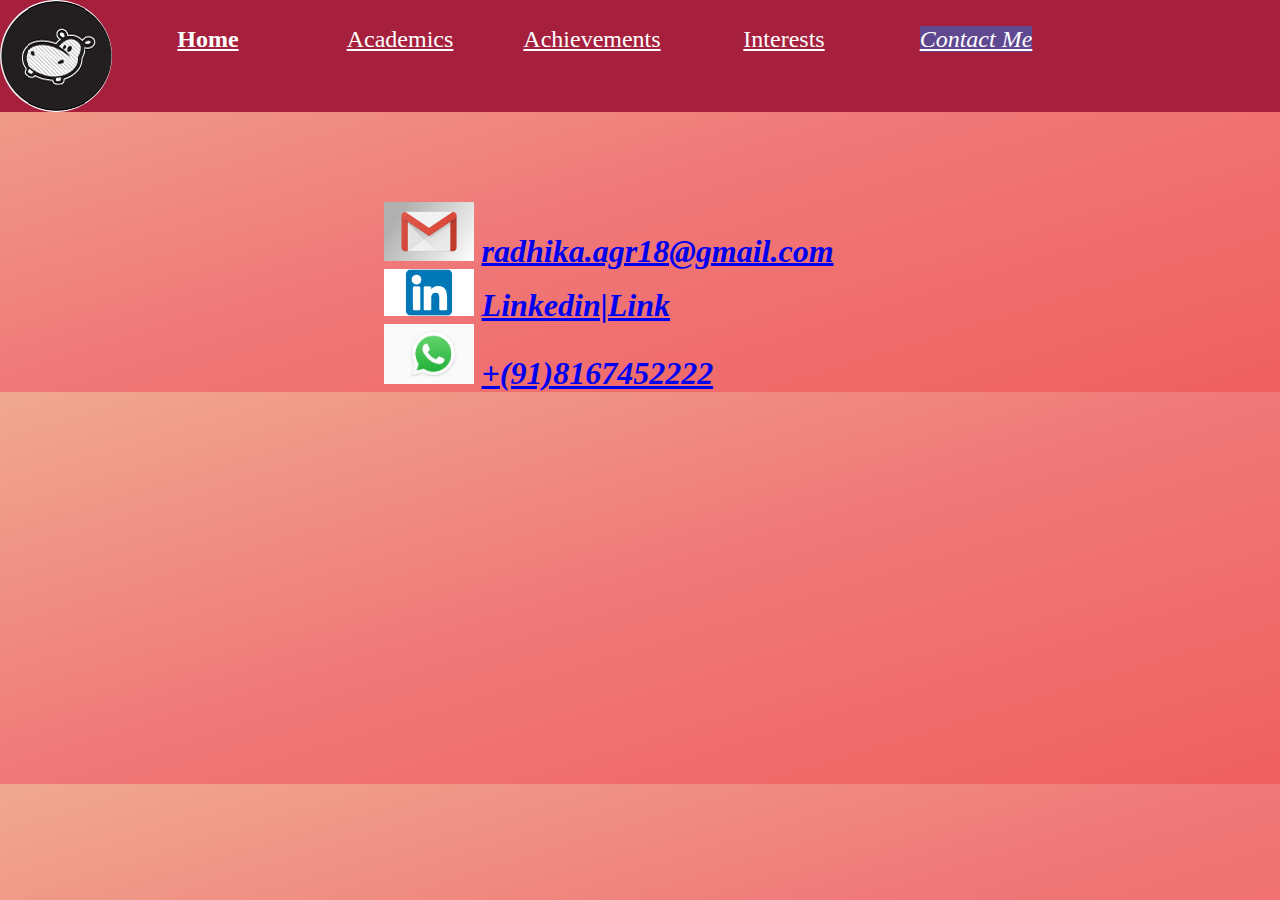
<file: Assignments/Assignment1/contacts.html>
<!DOCTYPE html>

<html>
	<head>
		<metacharset="utf-8"/>
		<link rel="stylesheet" href="main.css"/>
		<title>
		Weblearner
		</title>
	</head>
	<body>
	
	
		
		
		<header class="header_pf">
			<nav class="icon_bar">
				<img class="logo" src="hippo.jpg" alt="LOGO" class= width="5%" height="5%">
					<a href="index.html"><b>Home</b></a>
					<a href="academics.html">Academics</a>
					<a href="achievement.html">Achievements</a>
					<a href="interests.html">Interests</a>
					<a href="contacts.html"><i class="active">Contact Me</i></a>
				
			</nav>
		</header>
		<div class="contab">
		
			<img src="gmail.jpg" alt="Gmail"  width="10%" height="10%">
			<a href="https://www.google.com/intl/en-GB/gmail/about/"><b>radhika.agr18@gmail.com</b></a><br/>
		
			<img src="linkedin.png" alt="Linkedin"  width="10%" height="10%">
			<a href="https://www.linkedin.com/in/radhikaagr18/"><b>Linkedin|Link</b></a><br/>
		
			<img  src="whatsapp.png" alt="Whatsapp" width="10%" height="10%">
			<a href="https://web.whatsapp.com/"><b>+(91)8167452222</b></a><br/>
		</div>
	</body>
</html>
</file>
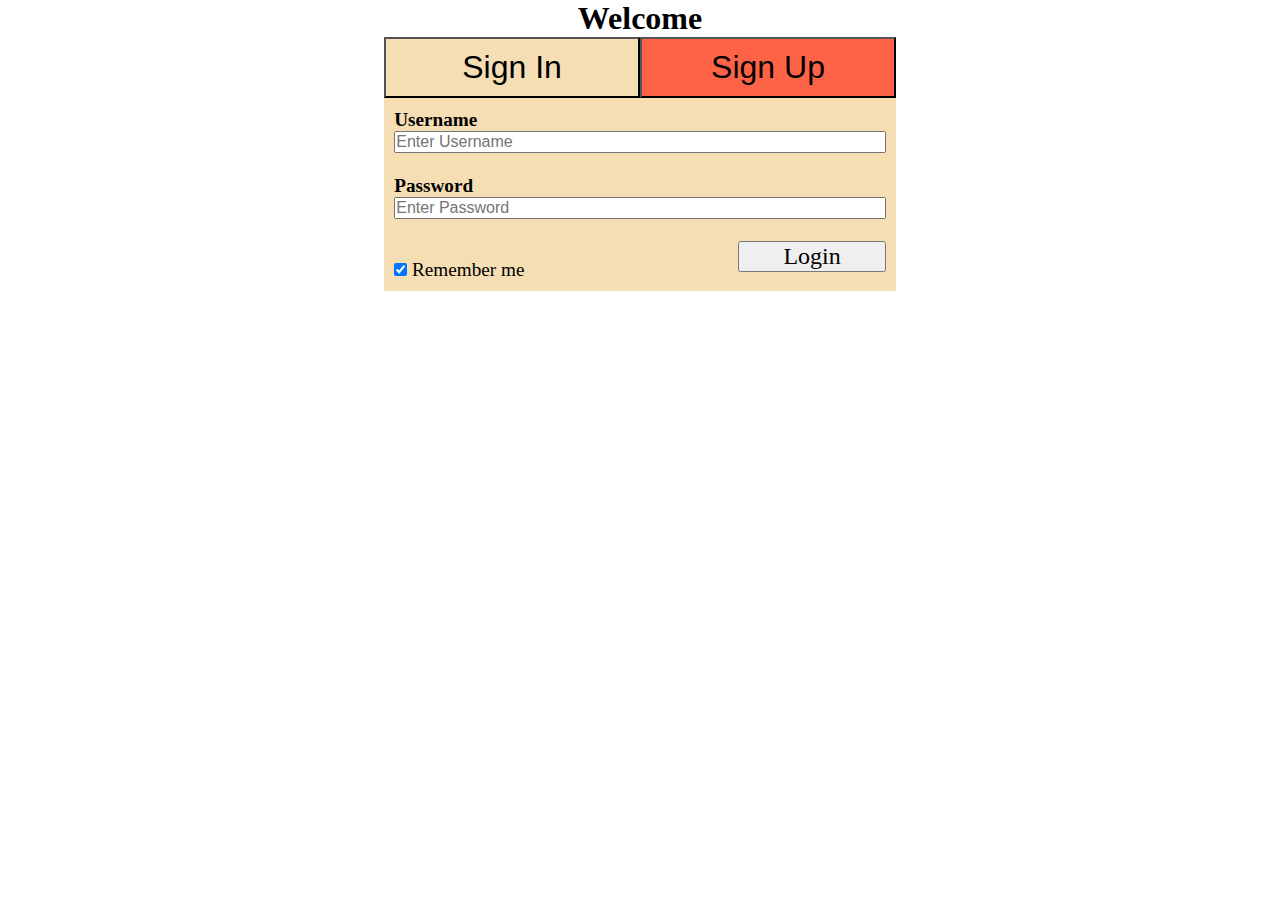
<file: Assignments/Assignment2/main.html>
<!DOCTYPE html>
<meta charset="utf-8"/>
<html>
    <head>
        <title>
        </title>
        <link rel="stylesheet" href="main.css"/>
        <link rel="stylesheet" href="jquery_ui/jquery-ui.css"/>
        <link rel="stylesheet" href="jquery_ui/jquery-ui.structure.css"/>
        <link rel="stylesheet" href="jquery_ui/jquery-ui.theme.css"/>

        
    </head>
    <body>
            
            
                
        <h1>Welcome</h1>
        <div id="container">
            
            <div class="tabs">
                <button class="tab_link" id="default_open" onclick="open_tab(event,'sign_in')">Sign In</button>
                <button class="tab_link" onclick="open_tab(event,'sign_up')"">Sign Up</button>
            </div>

       
       
       
            <div id="sign_in" class="signform">
                
            <form >
                <label ><b>Username</b></label><br/>
                <input type="text" placeholder="Enter Username" id="uname" required>
                <label id="in_uname" >Invalid user name</label><br>

                <label ><b>Password</b></label><br/>
                <input type="password" placeholder="Enter Password" id="len" required>
                <label id="in_psw" style="visibility: hidden;color: red;" >Password too short</label><br>
            
                <button type="button" onclick="validation()" class="btn">Login</button><br/>
                <label>
                  <input type="checkbox" checked="checked" name="remember"> Remember me
                </label>  
            </form>
        </div> 


      
      
      
        <div id="sign_up" class="signform">
        <p>Please fill in this form to create an account.</p>
        <hr>
    
    
    
    <form id="frm2" action="https://radhikaagr18.github.io/WEB/">
        <h1 style="text-decoration: underline;">Create an Account</h1><br/>
        <label class="u_name" id="fname"><b>First Name</b></label>
        <label class="u_name" id="lname"><b>Last Name</b></label>
        <input type="text" placeholder="First Name" id="fname" required>
        
        <input type="text" placeholder="Last Name" id="lname" required>
        <label id="f_name">Invalid First Name</label>
        <label id="l_name">Invalid Last Name</label>

        <label><b>Email</b></label><br/>
        <input type="text" placeholder="Enter Email" id="email" required>
        <label id="res" style="color: red;visibility: hidden;">Invalid email address</label>
        <br/>
    
        <label ><b>Password</b></label><br/>
        <input type="password" placeholder="Enter Password" id="psw" required><br/><br/>
    
        <label ><b>Repeat Password</b></label><br/>
        <input type="password" placeholder="Repeat Password" id="psw-repeat" required><br/>
        <label id="psw_match" style="color: red;visibility: hidden;">Repeat password does not match.</label><br/>

        <label style="float: left;margin-right: 2%;"><b>Date of Birth</b></label>
        <input type="text" id="dob" placeholder="Click to select DOB">
        <br><br>
        <label ><b>Gender</b></label><br/>
        <input type="radio" name="gender" value="male" > Male
        <input type="radio" name="gender" style="margin-left: 5%;" value="female"> Female
        <input type="radio" name="gender" style="margin-left: 5%;" value="others"> Other<br><br>


        <label><input type="checkbox" checked="checked" id="remember" > Remember me<br/></label>
    
        <p style="font-size: 100%;color: brown;">By creating an account you agree to our <a href="#" style="color:dodgerblue">Terms & Privacy</a>.</p><br/>
    
        <div class="clearfix">
          <button type="button" class="btn" onclick="cancel()">Cancel</button><t/>
          <button type="button" class="btn" onclick="validate_form()">Sign Up</button>
        </div>
    </form>
        </div>
        </div>
    
        <script src="main.js" type="text/javascript"></script>
        
    </body>
    <script src="jquery.js" type="text/javescript"></script>
    <script src="jquery_ui/jquery-ui.js" type="text/javascript"></script>
    
</html>
</file>
<file: Assignments/Projects/style.css>
@import url('https://fonts.googleapis.com/css?family=Roboto');

* {
  box-sizing: border-box;
  font-family: 'Roboto', sans-serif;
  font-weight: 300;
}

a {
  text-decoration: none;
  color: inherit;
}

body {
  width: 60%;
  min-width: 40%;
  max-width: 60%;
  margin: 1.5em auto;
  color: #333;
}

h1 {
  font-weight: 400;
  font-size: 2.5em;
  text-align: center;
  margin-top: 5rem;
}

ul {
  list-style: none;
  font-size: 1.5em;
  padding: 0;
}

ul .inner {
  padding-left: 1em;
  overflow: hidden;
  display: none;
}

ul li {
  margin: 0.5em 0;
}

ul li a.toggle {
  width: 100%;
  display: block;
  background: rgba(0, 0, 0, 0.78);
  color: #fefefe;
  padding: 0.75em;
  border-radius: 0.15em;
  transition: background 0.3s ease;
}

ul li a.toggle:hover {
  background: rgba(0, 0, 0, 0.9);
}
</file>
<file: Assignments/Assignment1/main.css>
*{
	margin:0px;
	padding:0px;
	list-style-type:none;
	
}
html{
	background:linear-gradient(to bottom right, #f0a890,#f07878,#f06060);
}
header,nav,article,section,footer,aside{
	display :block;

}
body {
	
	background-position: center ;
	background-repeat: no-repeat;
    
	
}
.gm_pf{
	font: bold italic 200% Arail;
	text-shadow: 2% #cfcce6;
	text-decoration: overline;
	text-align: center;
	text-color:#aebdea ;
}
.clear{
	clear:both;
	}
.me_circle{
	border-radius: 50%;
	margin-left: 40%;
	margin-right: auto;
	border-color: blue;
}
.logo{
	border-radius:50%;
	float: left;
	border-width:30%;
	border-color: blue;
	transition: transform .2s;
}
.logo:hover {
  transform: scale(1.5); /*150% zoom*/
}
.me_circle:hover {
	transform: scaleX(-1);
}
.icon_bar {
  width: 100%;
  background-color: #a61f3d;
  overflow: auto;
}

.icon_bar a {
  float: left;
  width: 15%;
  text-align: center;
  padding: 2% 0%;
  transition: all 0.3s ease;
  color: white;
  font-size: 150%;
}

.icon_bar a:hover {
  background-color: #604890;
}

.active {
  background-color: #604890;
}
.gm_pf {
	text-color:#cfcce6;
  width: 80%;
  height: 10%;
  background: 	#dcd8ea;
  position: relative;
  animation: move 10s;
  margin:auto;
}
@keyframes move {
  0%   {top: 0%; background: #fcdee5; width: 20%;}
  100% {top: 20%; background: 	#dcd8ea; width:80%;}
}
.content{
	text-align:center;
	
	
}
.indian{
	width:65%;
	margin:auto;
	text-align:center;
	border-style:groove;
	border-width:8%;
	border-color:#726556;
	border-radius:25%;
	font:bold  150% Arail;
	background-color:#f9733e;
	padding:3%;
	
}
.proud {
	text-align: center;
	font:bold  200% Arail;
	color:#830048;
	border-radius:20%;
	background-color:#aaaaaa;
	text-decoration:underline;

}

.achievement{
	text-align:center;
	font:bold 160% Arial;
	margin:auto;
	
}
table,td,th{
	
	border:5px solid black;
	font:bold italic 200% Arail;
	padding:auto;
	margin:auto;
	
}
.contab{
	display:block;
	margin-left:30%;
	font:bold italic 200% Arail;
	padding-top:7%;
}

	
.edu{
	
	font:bold italic 300% Arail;
	margin:auto;
}

.coming{
	background-color:#e7e7e7;
	width:90%;
	margin:12% 5%;
	height:60%;
}

	.footer_pf{
	text-align: center ;
	margin:auto;
	position:relative;
	font: bold italic 10% Arail;
}
</file>
<file: Assignments/Assignment2/main.css>
*{
    margin: 0%;
    border: 0%;
    padding: 0%;
    cursor: alias;
}
#container{
    display: block;
    background-color:wheat;
    width: 40%;
    margin: auto;
    
    overflow: auto;
}
label{
    font-size: 120%;
}
input{
    font-size: 100%;
}
.btn{
    font-size: 150%;
    font-family:fantasy ;
    float: right;
    width: 30%;
}
.tabs{
    display:block;
    width: 100%;
    overflow: hidden;
    margin: auto;
    border:solid 5% wheat;
    padding:0%;
    text-align: center;

}
input[type=text], input[type=password] {
    width: 100%;
    padding: 0%;
    margin: auto;
    display: inline-block;
    border: 1% solid #ccc;
    box-sizing: border-box;
  }
  
.tabs button{
    width: 50%;
    float: left;
    border-width: 0%;
    text-align: center;
    margin:auto;
    padding: 2%;
    font-size: 200%;
    cursor: auto;
    background-color:tomato;
}
.tabs button.active{
    background-color: wheat;
}
.signform{
    display:none ;
    padding: 2% 2%;
    border: olive solid 1%;
    border-top: none;
}
.h_bar{
    width: 100%;
    background-color: aquamarine;
    overflow:auto;
}
#in_uname{
    color: red;
    visibility: hidden;
}

#fname{
    width: 40%;
    margin-right: 10%;
    float: left;
}
#f_name,#l_name{
    width:50%;
    visibility: hidden;
    color: red;
    float: left;
}

#lname{
    margin-right: 10%;
    width:40%;
    float: left;
}
.u_name{
    float:left;
    width:50%;
}
#dob{
    width:40%;
    float: left;
}

.h_bar a{
    float: left;
    width: 50%;
    text-align: center;
    padding: auto;
    font-size: 300%;
    text-decoration: none;

}
h1{
    text-align: center;
}
@media only screen and (max-width: 650px) {
    #container {
        width: 90%;
    }
}
</file>
